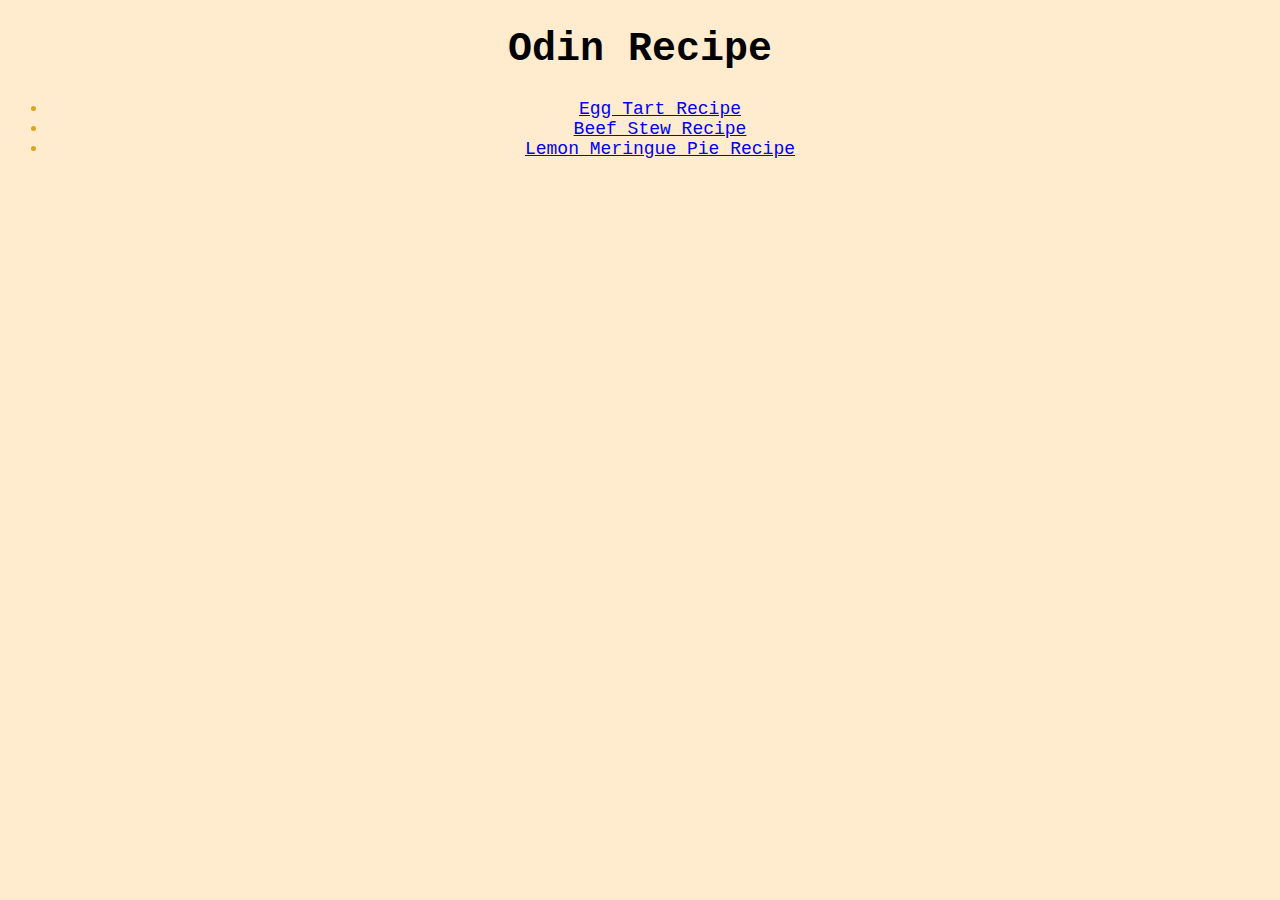
<file: index.html>
<!DOCTYPE html>
<html lang="en">

    <head>
        <title>Odin Recipe</title>
        <meta charset="UTF-8">
        <link rel="stylesheet" href="style.css">
    </head>

    <body class="default">
        <h1 class="title">Odin Recipe</h1>
        <ul class="index">
            <li><a href="./recipes/egg_tart.html">Egg Tart Recipe</a></li>
            <li><a href="./recipes/beef_stew.html">Beef Stew Recipe</a></li>
            <li><a href="./recipes/lemon_pie.html">Lemon Meringue Pie Recipe</a></li>
        </ul>       
    </body>
    
</html>
</file>
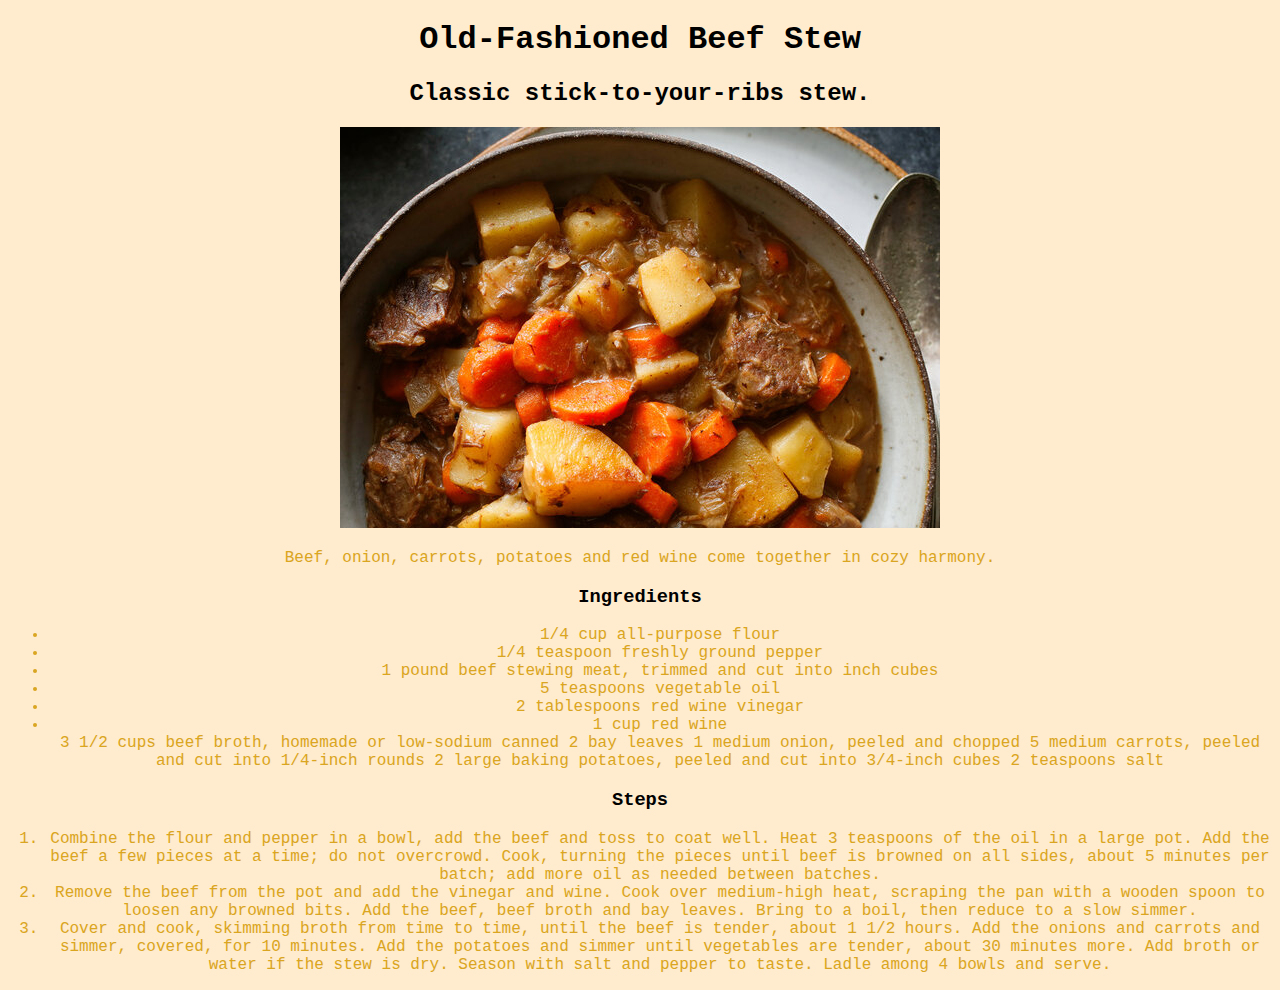
<file: recipes/beef_stew.html>
<!DOCTYPE html>
<html lang="en">

    <head>
        <meta charset="UTF-8">
        <title>Beef Stew</title>
        <link rel="stylesheet" href="../style.css">
    </head>

    <body class="default">
        <h1>Old-Fashioned Beef Stew</h1>
        <h2>Classic stick-to-your-ribs stew.</h2>
        <img src="../img/beef_stew.jpg">
        <p>Beef, onion, carrots, potatoes and red wine come together in cozy harmony.</p>

        <h3>Ingredients</h3>
        <ul>
            <li>1/4 cup all-purpose flour</li>
            <li>1/4 teaspoon freshly ground pepper</li>
            <li>1 pound beef stewing meat, trimmed and cut into inch cubes </li>
            <li>5 teaspoons vegetable oil</li>
            <li>2 tablespoons red wine vinegar </li>
            <li>1 cup red wine</li>
            <l1>3 1/2 cups beef broth, homemade or low-sodium canned </l1>
            <l1>2 bay leaves</l1>
            <l1>1 medium onion, peeled and chopped</l1>
            <l1>5 medium carrots, peeled and cut into 1/4-inch rounds</l1>
            <l1>2 large baking potatoes, peeled and cut into 3/4-inch cubes </l1>
            <l1>2 teaspoons salt </l1>
        </ul>

        <h3>Steps</h3>
        <ol>
            <li>Combine the flour and pepper in a bowl, add the beef and toss to coat well. Heat 3 teaspoons of the oil in a large pot. Add the beef a few pieces at a time; do not overcrowd. Cook, turning the pieces until beef is browned on all sides, about 5 minutes per batch; add more oil as needed between batches.</li>
            <li>Remove the beef from the pot and add the vinegar and wine. Cook over medium-high heat, scraping the pan with a wooden spoon to loosen any browned bits. Add the beef, beef broth and bay leaves. Bring to a boil, then reduce to a slow simmer.</li>
            <li>Cover and cook, skimming broth from time to time, until the beef is tender, about 1 1/2 hours. Add the onions and carrots and simmer, covered, for 10 minutes. Add the potatoes and simmer until vegetables are tender, about 30 minutes more. Add broth or water if the stew is dry. Season with salt and pepper to taste. Ladle among 4 bowls and serve.</li>
        </ol>
    </body>

</html>
</file>
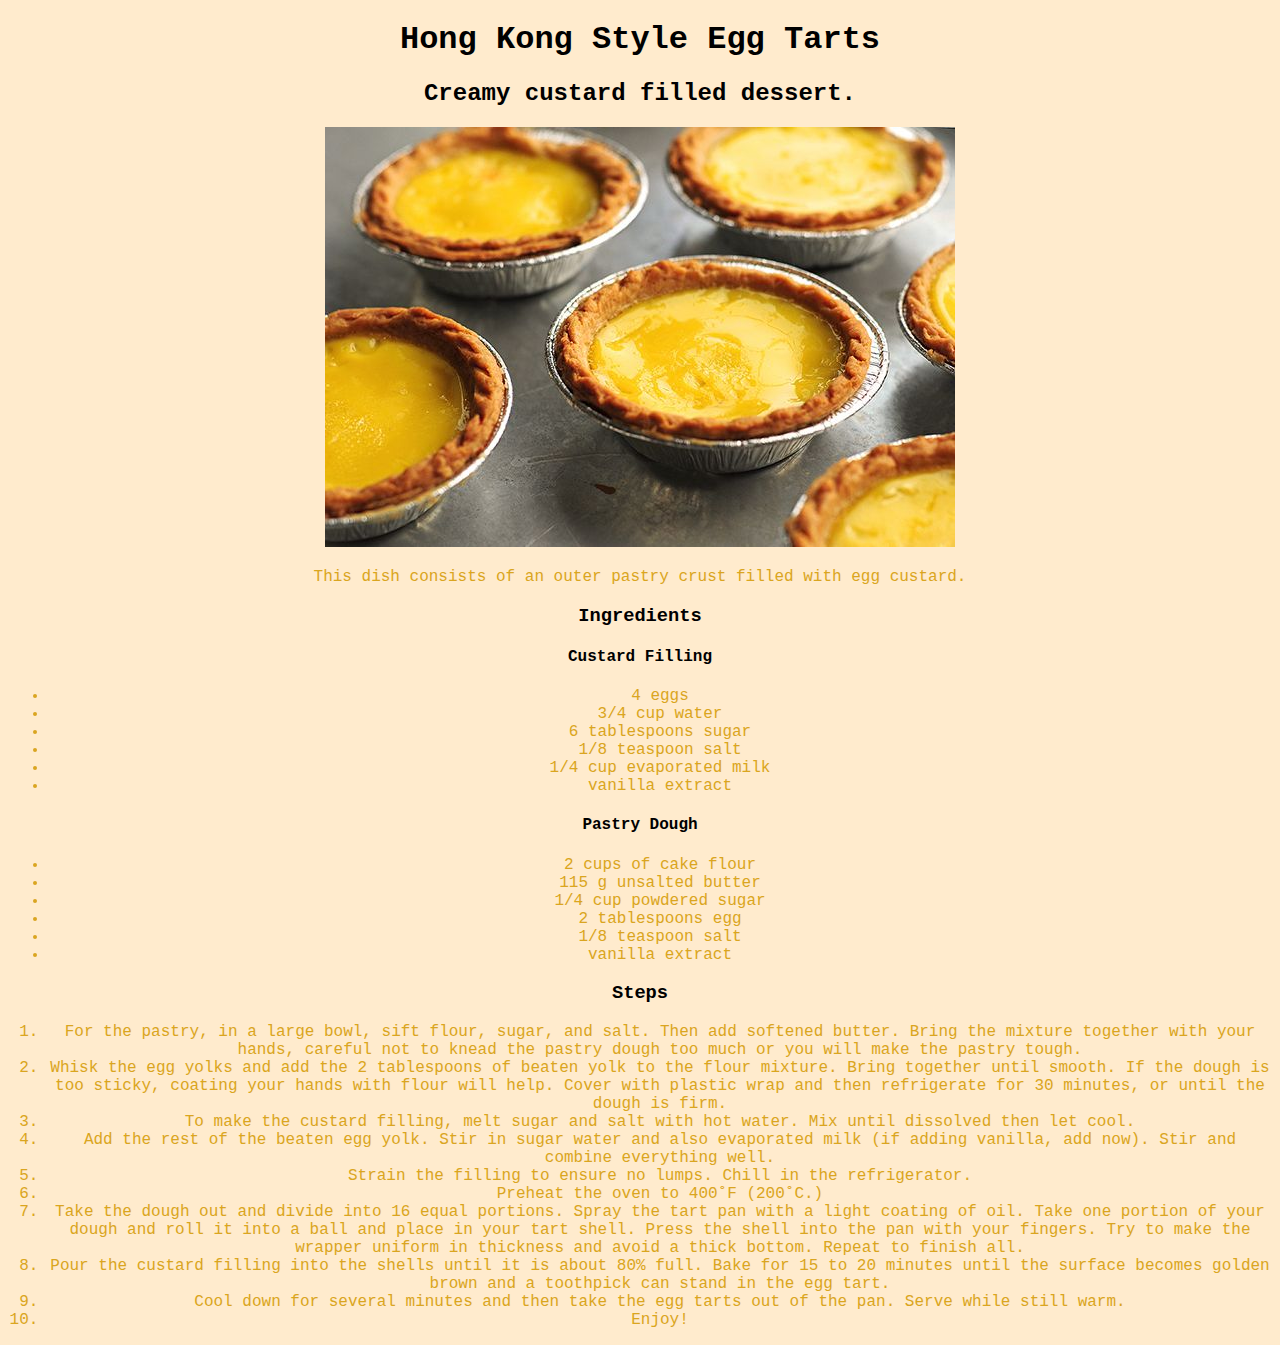
<file: recipes/egg_tart.html>
<!DOCTYPE html>
<html lang="en">

    <head>
        <meta charset="UTF-8">
        <title>Egg Tart</title>
        <link rel="stylesheet" href="../style.css">
    </head>

    <body class="default">
        <h1>Hong Kong Style Egg Tarts</h1>
        <h2>Creamy custard filled dessert.</h2>
        <img src="../img/egg_tart.jpg">
        <p>This dish consists of an outer pastry crust filled with egg custard.</p>

        <h3>Ingredients</h3>
        <h4>Custard Filling</h4>
        <ul>
            <li>4 eggs</li>
            <li>3/4 cup water</li>
            <li>6 tablespoons sugar</li>
            <li>1/8 teaspoon salt</li>
            <li>1/4 cup evaporated milk</li>
            <li>vanilla extract</li>
        </ul>
        <h4>Pastry Dough</h4>
        <ul>
            <li>2 cups of cake flour</li>
            <li>115 g unsalted butter</li>
            <li>1/4 cup powdered sugar</li>
            <li>2 tablespoons egg</li>
            <li>1/8 teaspoon salt</li>
            <li>vanilla extract</li>
        </ul>

        <h3>Steps</h3>
        <ol>
            <li>For the pastry, in a large bowl, sift flour, sugar, and salt. Then add softened butter. Bring the mixture together with your hands, careful not to knead the pastry dough too much or you will make the pastry tough.</li>
            <li>Whisk the egg yolks and add the 2 tablespoons of beaten yolk to the flour mixture. Bring together until smooth. If the dough is too sticky, coating your hands with flour will help. Cover with plastic wrap and then refrigerate for 30 minutes, or until the dough is firm.</li>
            <li>To make the custard filling, melt sugar and salt with hot water. Mix until dissolved then let cool.</li>
            <li>Add the rest of the beaten egg yolk. Stir in sugar water and also evaporated milk (if adding vanilla, add now). Stir and combine everything well.</li>
            <li>Strain the filling to ensure no lumps. Chill in the refrigerator.</li>
            <li>Preheat the oven to 400˚F (200˚C.)</li>
            <li>Take the dough out and divide into 16 equal portions. Spray the tart pan with a light coating of oil. Take one portion of your dough and roll it into a ball and place in your tart shell. Press the shell into the pan with your fingers. Try to make the wrapper uniform in thickness and avoid a thick bottom. Repeat to finish all.</li>
            <li>Pour the custard filling into the shells until it is about 80% full. Bake for 15 to 20 minutes until the surface becomes golden brown and a toothpick can stand in the egg tart.</li>
            <li>Cool down for several minutes and then take the egg tarts out of the pan. Serve while still warm.</li>
            <li>Enjoy!</li>
        </ol>
    </body>

</html>
</file>
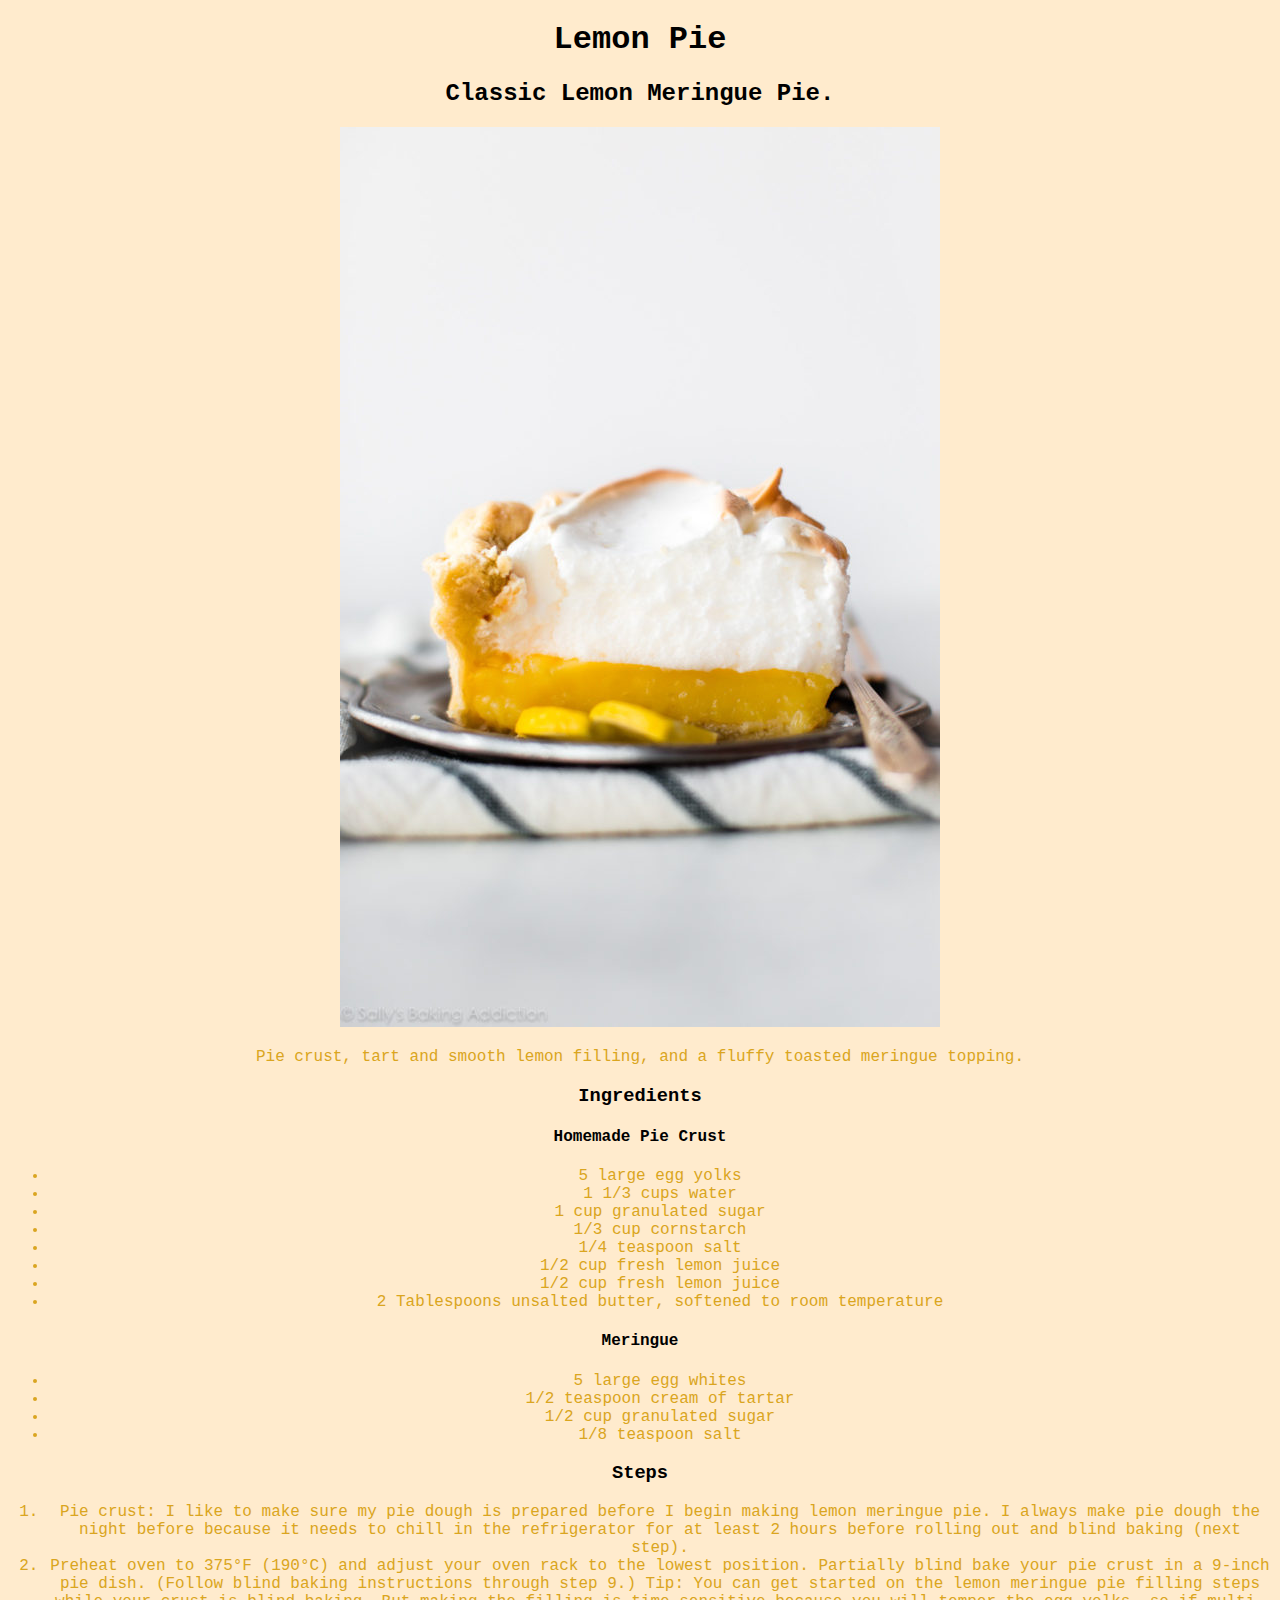
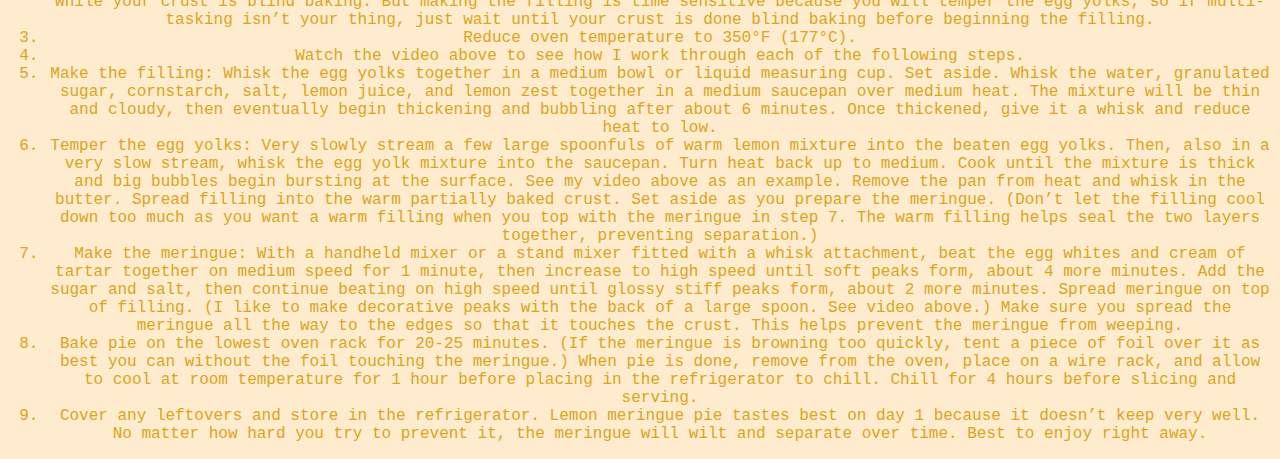
<file: recipes/lemon_pie.html>
<!DOCTYPE html>
<html lang="en">

    <head>
        <meta charset="UTF-8">
        <title>Lemon Pie</title>
        <link rel="stylesheet" href="../style.css">
    </head>

    <body class="default">
        <h1>Lemon Pie</h1>
        <h2>Classic Lemon Meringue Pie.</h2>
        <img src="../img/lemon_pie.jpg">
        <p>Pie crust, tart and smooth lemon filling, and a fluffy toasted meringue topping.</p>

        <h3>Ingredients</h3>
        <h4>Homemade Pie Crust</h4>
        <ul>
            <li>5 large egg yolks</li>
            <li>1 1/3 cups water</li>
            <li>1 cup granulated sugar</li>
            <li>1/3 cup cornstarch</li>
            <li>1/4 teaspoon salt</li>
            <li>1/2 cup fresh lemon juice</li>
            <li>1/2 cup fresh lemon juice</li>
            <li>2 Tablespoons unsalted butter, softened to room temperature</li>
        </ul>
        <h4>Meringue</h4>
        <ul>
            <li>5 large egg whites</li>
            <li>1/2 teaspoon cream of tartar</li>
            <li>1/2 cup granulated sugar</li>
            <li>1/8 teaspoon salt</li>
        </ul>

        <h3>Steps</h3>
        <ol>
            <li>Pie crust: I like to make sure my pie dough is prepared before I begin making lemon meringue pie. I always make pie dough the night before because it needs to chill in the refrigerator for at least 2 hours before rolling out and blind baking (next step).</li>
            <li>Preheat oven to 375°F (190°C) and adjust your oven rack to the lowest position. Partially blind bake your pie crust in a 9-inch pie dish. (Follow blind baking instructions through step 9.) Tip: You can get started on the lemon meringue pie filling steps while your crust is blind baking. But making the filling is time sensitive because you will temper the egg yolks, so if multi-tasking isn’t your thing, just wait until your crust is done blind baking before beginning the filling.</li>
            <li>Reduce oven temperature to 350°F (177°C).</li>
            <li>Watch the video above to see how I work through each of the following steps.</li>
            <li>Make the filling: Whisk the egg yolks together in a medium bowl or liquid measuring cup. Set aside. Whisk the water, granulated sugar, cornstarch, salt, lemon juice, and lemon zest together in a medium saucepan over medium heat. The mixture will be thin and cloudy, then eventually begin thickening and bubbling after about 6 minutes. Once thickened, give it a whisk and reduce heat to low.</li>
            <li>Temper the egg yolks: Very slowly stream a few large spoonfuls of warm lemon mixture into the beaten egg yolks. Then, also in a very slow stream, whisk the egg yolk mixture into the saucepan. Turn heat back up to medium. Cook until the mixture is thick and big bubbles begin bursting at the surface. See my video above as an example. Remove the pan from heat and whisk in the butter. Spread filling into the warm partially baked crust. Set aside as you prepare the meringue. (Don’t let the filling cool down too much as you want a warm filling when you top with the meringue in step 7. The warm filling helps seal the two layers together, preventing separation.)</li>
            <li>Make the meringue: With a handheld mixer or a stand mixer fitted with a whisk attachment, beat the egg whites and cream of tartar together on medium speed for 1 minute, then increase to high speed until soft peaks form, about 4 more minutes. Add the sugar and salt, then continue beating on high speed until glossy stiff peaks form, about 2 more minutes. Spread meringue on top of filling. (I like to make decorative peaks with the back of a large spoon. See video above.) Make sure you spread the meringue all the way to the edges so that it touches the crust. This helps prevent the meringue from weeping.</li>
            <li>Bake pie on the lowest oven rack for 20-25 minutes. (If the meringue is browning too quickly, tent a piece of foil over it as best you can without the foil touching the meringue.) When pie is done, remove from the oven, place on a wire rack, and allow to cool at room temperature for 1 hour before placing in the refrigerator to chill. Chill for 4 hours before slicing and serving.</li>
            <li>Cover any leftovers and store in the refrigerator. Lemon meringue pie tastes best on day 1 because it doesn’t keep very well. No matter how hard you try to prevent it, the meringue will wilt and separate over time. Best to enjoy right away.</li>
        </ol>
    </body>

</html>
</file>
<file: style.css>
.default {
    color: goldenrod;
    background-color: blanchedalmond;
    font-family: 'Courier New', Courier, monospace;
    text-align: center;
}

.index {
    font-size: large;
}

.title {
    font-size: 40px;
}

h1, h2, h3, h4 {
    color: black;
}
</file>
